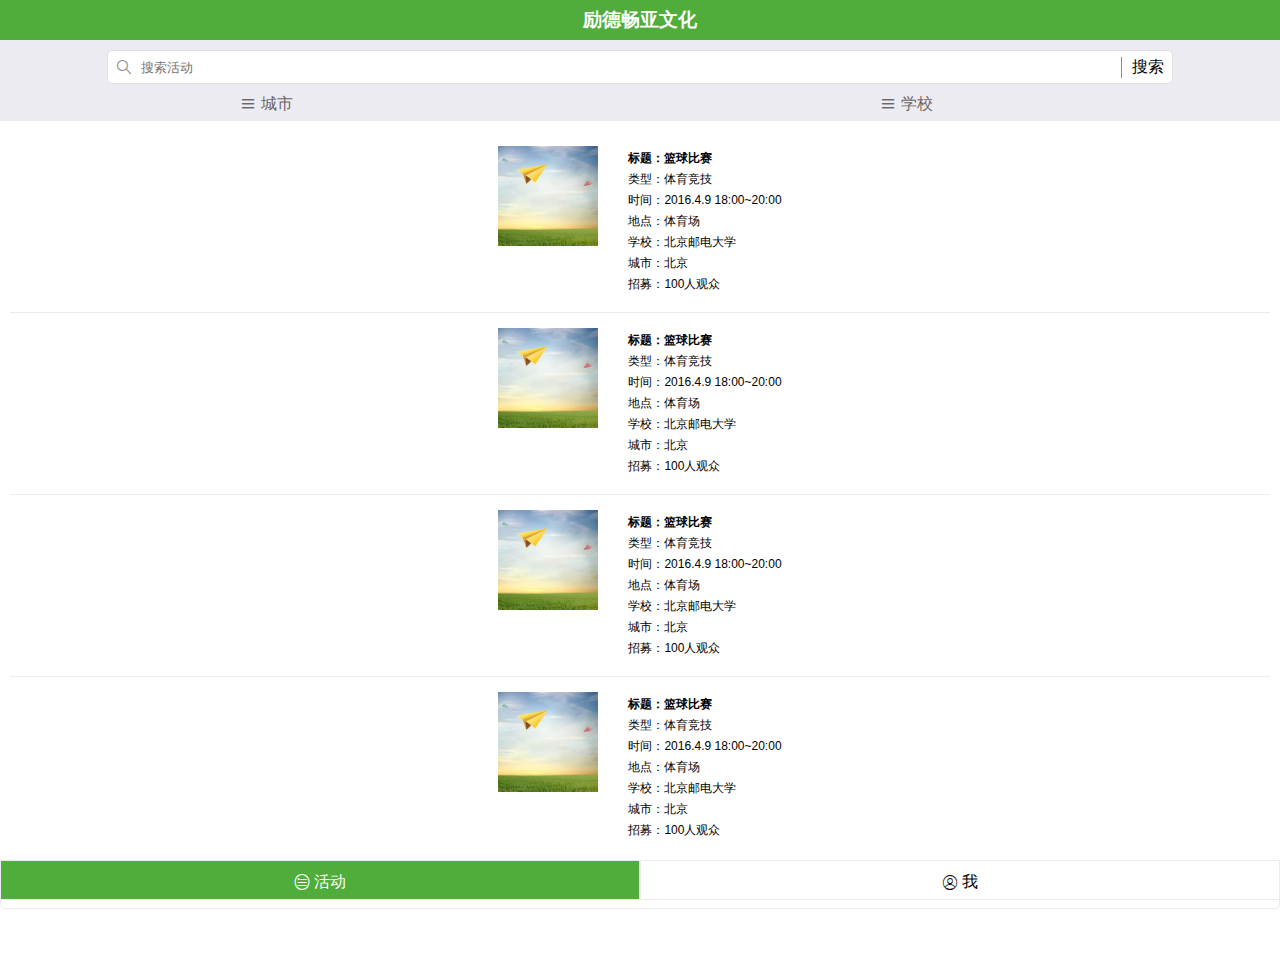
<file: index.html>
<!DOCTYPE html>
<html lang="en">

<head>
    <meta charset="UTF-8">
    <title>lide Project</title>
    <meta name="viewport" content="width=device-width, initial-scale=1, maximum-scale=1, minimum-scale=1, user-scalable=no">
    <link rel="stylesheet" href="css/iconfont.css">
    <link rel="stylesheet" href="css/common.css">
    <link rel="stylesheet" href="css/index.css">
</head>

<body>
    <header>
        <h3>励德畅亚文化</h3>
    </header>
    <div class="mask" id="mask"></div>
    <div class="content">
        <div class="panel">
            <div class="search-box col-sm-10">
                <div class="col-sm-9">
                    <i class="iconfont icon-search"></i>&nbsp;
                    <input type="search" name="search-text" id="search-text" placeholder="搜索活动">
                </div>
                <span class="search-btn">搜索</span>
            </div>
            <div class="options">
                <a href="#" id="city" class="col-sm-5"> <i class="iconfont icon-menu"></i>&nbsp;<span id="cityContent">城市</span></a>
                <a href="#" id="school" class="col-sm-7"><i class="iconfont icon-menu"></i>&nbsp;<span id="schoolContent">学校</span></a>
            </div>
        </div>
        <article>
            <ul id="activity-list" class="listview">
                <li data-activity="1">
                    <div class="activity">
                        <img src="img/plane.jpg" alt="plane">
                        <div class="describe">
                            <p><strong>标题：篮球比赛</strong></p>
                            <p>类型：体育竞技</p>
                            <p>时间：2016.4.9 18:00~20:00</p>
                            <p>地点：体育场</p>
                            <p>学校：北京邮电大学</p>
                            <p>城市：北京</p>
                            <p>招募：100人观众</p>
                        </div>
                    </div>
                </li>
                <li data-activity="2">
                    <div class="activity">
                        <img src="img/plane.jpg" alt="plane">
                        <div class="describe">
                            <p><strong>标题：篮球比赛</strong></p>
                            <p>类型：体育竞技</p>
                            <p>时间：2016.4.9 18:00~20:00</p>
                            <p>地点：体育场</p>
                            <p>学校：北京邮电大学</p>
                            <p>城市：北京</p>
                            <p>招募：100人观众</p>
                        </div>
                    </div>
                </li>
                <li>
                    <div class="activity">
                        <img src="img/plane.jpg" alt="plane">
                        <div class="describe">
                            <p><strong>标题：篮球比赛</strong></p>
                            <p>类型：体育竞技</p>
                            <p>时间：2016.4.9 18:00~20:00</p>
                            <p>地点：体育场</p>
                            <p>学校：北京邮电大学</p>
                            <p>城市：北京</p>
                            <p>招募：100人观众</p>
                        </div>
                    </div>
                </li>
                <li>
                    <div class="activity">
                        <img src="img/plane.jpg" alt="plane">
                        <div class="describe">
                            <p><strong>标题：篮球比赛</strong></p>
                            <p>类型：体育竞技</p>
                            <p>时间：2016.4.9 18:00~20:00</p>
                            <p>地点：体育场</p>
                            <p>学校：北京邮电大学</p>
                            <p>城市：北京</p>
                            <p>招募：100人观众</p>
                        </div>
                    </div>
                </li>
            </ul>
        </article>
        <a href="#" class="btn" id="more">查看更多 </a>
    </div>
    <footer>
        <div class="col-sm-6">
            <a href="index.html" class="active btn"><i class="iconfont icon-activity"></i> 活动</a>
        </div>
        <div class="col-sm-6">
            <a href="mine.html" class="btn"><i class="iconfont icon-mine"></i> 我</a>
        </div>
    </footer>
    <script src="js/jquery-2.2.3.min.js"></script>
    <script src="js/index.js"></script>
</body>

</html>
</file>
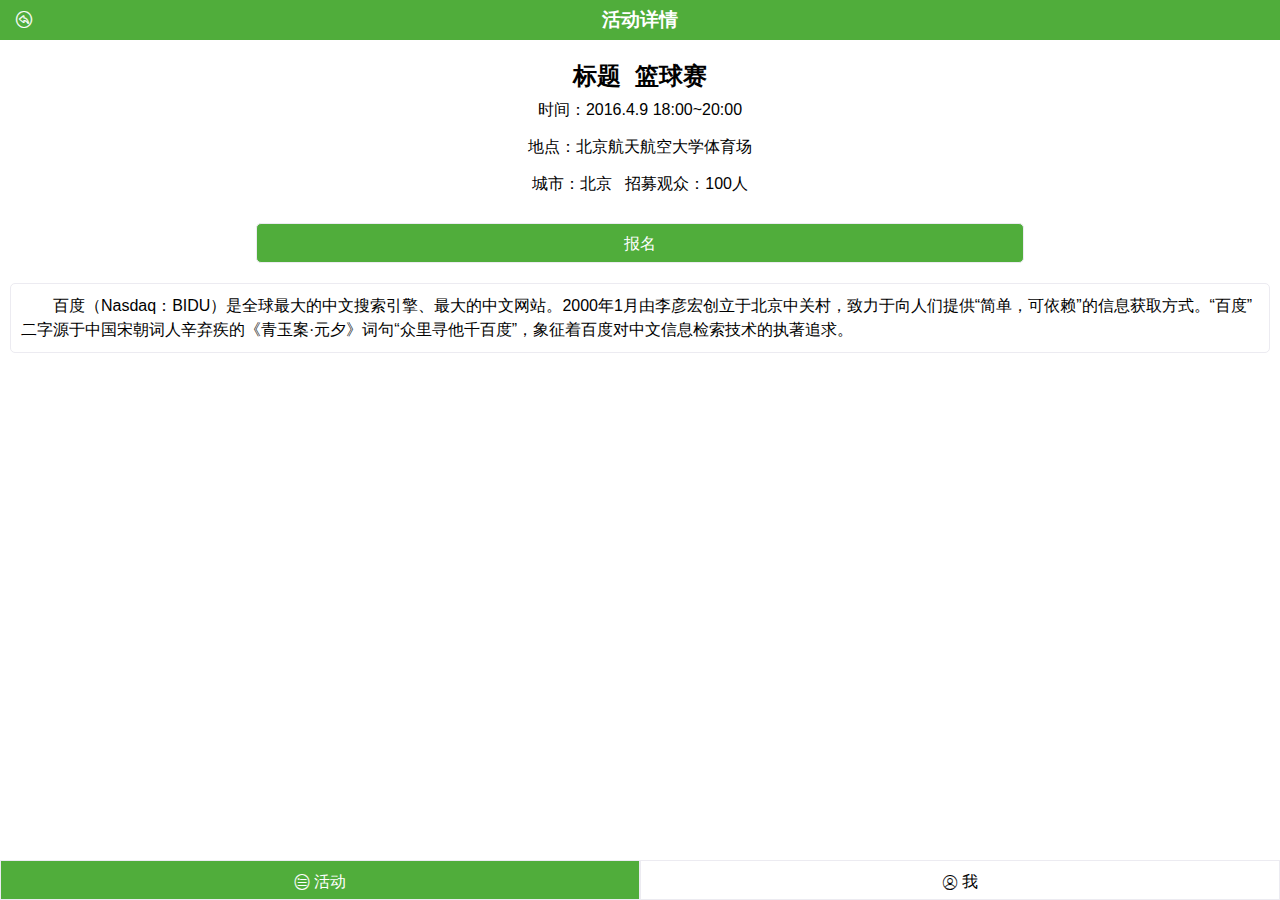
<file: detail.html>
<!DOCTYPE html>
<html lang="en">

<head>
    <meta charset="UTF-8">
    <title>lide Project</title>
    <meta name="viewport" content="width=device-width, initial-scale=1, maximum-scale=1, minimum-scale=1, user-scalable=no">
    <link rel="stylesheet" href="css/iconfont.css">
    <link rel="stylesheet" href="css/common.css">
    <link rel="stylesheet" href="css/index.css">
</head>

<body>
    <header>
        <a href="#" onclick="javascript: history.back()"><i class="iconfont icon-back header-left"></i></a>
        <h3>活动详情</h3>
    </header>
    <div class="content">
        <div class="info">
            <h2>标题&nbsp; 篮球赛</h2>
            <p>时间：2016.4.9 18:00~20:00</p>
            <p>地点：北京航天航空大学体育场</p>
            <p>城市：北京 &nbsp;&nbsp;招募观众：100人</p>
        </div>
        <a href="sign.html" id="sign" class="btn">报名</a>
        <div class="detail">
            百度（Nasdaq：BIDU）是全球最大的中文搜索引擎、最大的中文网站。2000年1月由李彦宏创立于北京中关村，致力于向人们提供“简单，可依赖”的信息获取方式。“百度”二字源于中国宋朝词人辛弃疾的《青玉案·元夕》词句“众里寻他千百度”，象征着百度对中文信息检索技术的执著追求。
        </div>
    </div>
    <footer>
        <div class="col-sm-6">
            <a href="index.html" class="active btn"><i class="iconfont icon-activity"></i> 活动</a>
        </div>
        <div class="col-sm-6">
            <a href="mine.html" class="btn"><i class="iconfont icon-mine"></i> 我</a>
        </div>
    </footer>
</body>

</html>
</file>
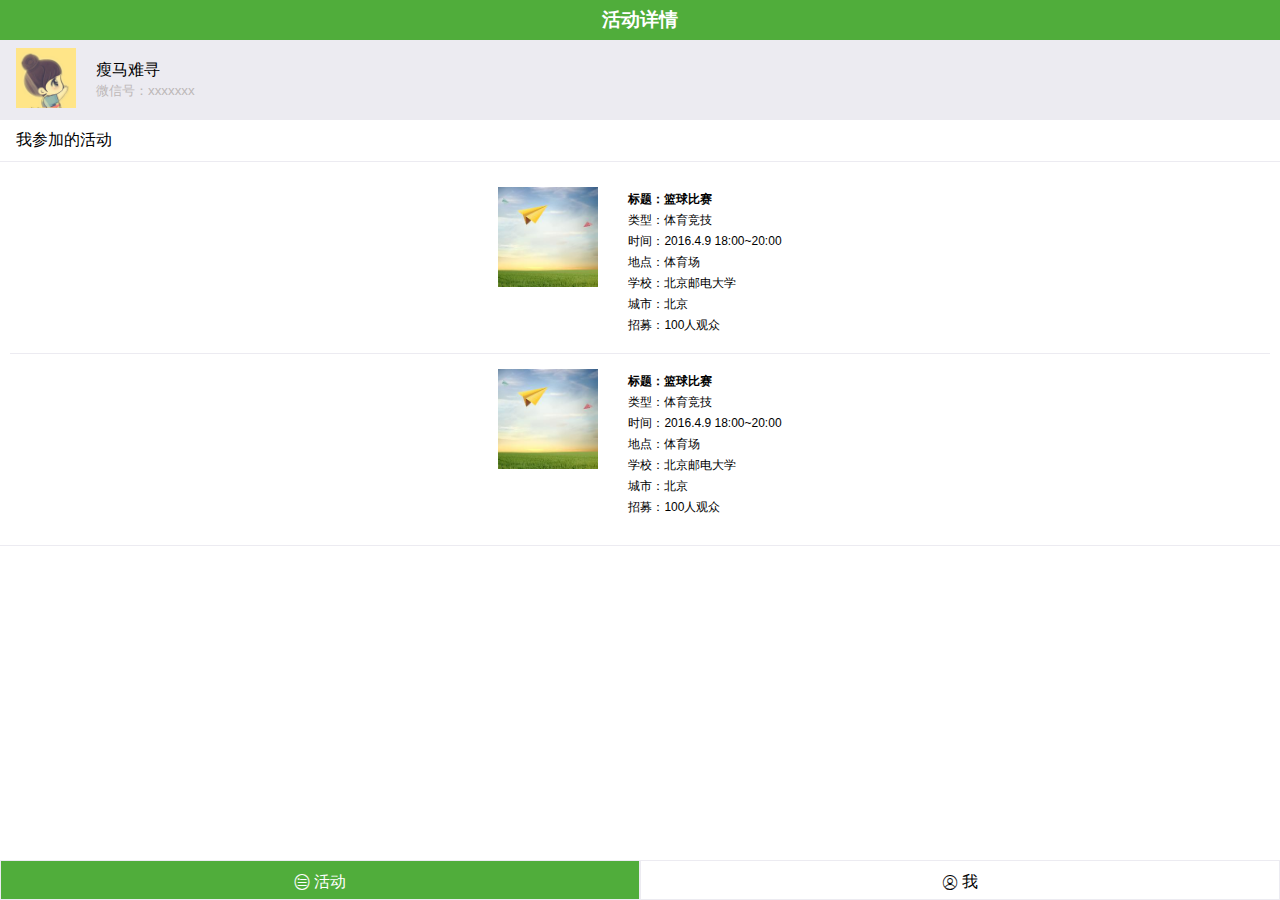
<file: mine.html>
<!DOCTYPE html>
<html lang="en">

<head>
    <meta charset="UTF-8">
    <title>lide Project</title>
    <meta name="viewport" content="width=device-width, initial-scale=1, maximum-scale=1, minimum-scale=1, user-scalable=no">
    <link rel="stylesheet" href="css/iconfont.css">
    <link rel="stylesheet" href="css/common.css">
    <link rel="stylesheet" href="css/index.css">
</head>

<body>
    <header>
        <!-- <i class="iconfont icon-back header-left"></i> -->
        <h3>活动详情</h3>
    </header>
    <div class="content">
        <div class="mine panel ui-content">
            <div class="head"><img src="img/head.jpg" alt="头像"></div>
            <div>
                瘦马难寻
                <br/>
                <small style="color: #BDB8B8">微信号：xxxxxxx</small>
            </div>
        </div>
        <div style="margin: 10px 0" class="ui-content">我参加的活动</div>
        <ul id="list" class="listview">
            <li>
                <div class="activity">
                    <img src="img/plane.jpg" alt="plane">
                    <div class="describe">
                        <p><strong>标题：篮球比赛</strong></p>
                        <p>类型：体育竞技</p>
                        <p>时间：2016.4.9 18:00~20:00</p>
                        <p>地点：体育场</p>
                        <p>学校：北京邮电大学</p>
                        <p>城市：北京</p>
                        <p>招募：100人观众</p>
                    </div>
                </div>
            </li>
            <li>
                <div class="activity">
                    <img src="img/plane.jpg" alt="plane">
                    <div class="describe">
                        <p><strong>标题：篮球比赛</strong></p>
                        <p>类型：体育竞技</p>
                        <p>时间：2016.4.9 18:00~20:00</p>
                        <p>地点：体育场</p>
                        <p>学校：北京邮电大学</p>
                        <p>城市：北京</p>
                        <p>招募：100人观众</p>
                    </div>
                </div>
            </li>
        </ul>
    </div>
    <footer>
        <div class="col-sm-6">
            <a href="index.html" class="active btn"><i class="iconfont icon-activity"></i> 活动</a>
        </div>
        <div class="col-sm-6">
            <a href="mine.html" class="btn"><i class="iconfont icon-mine"></i> 我</a>
        </div>
    </footer>
</body>

</html>
</file>
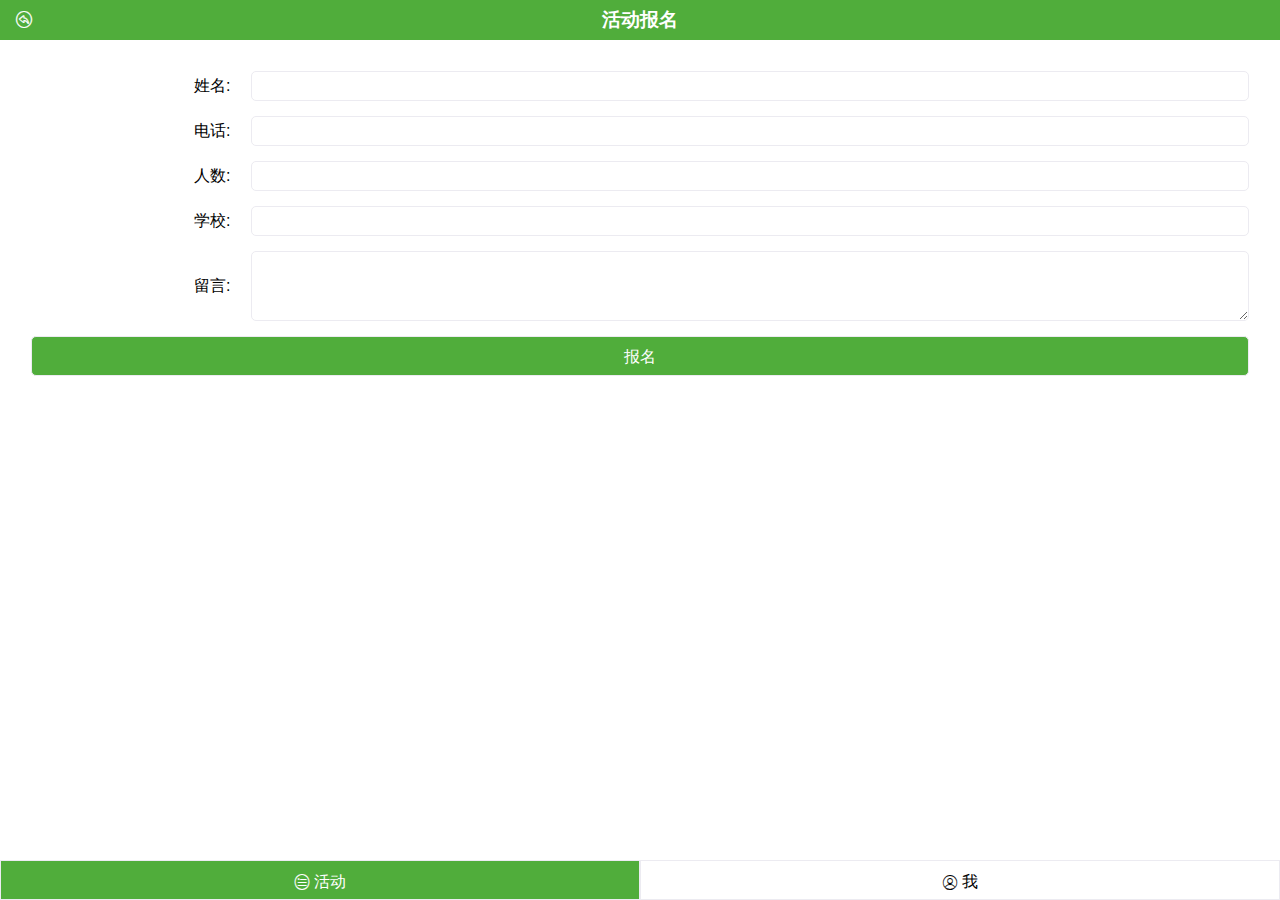
<file: sign.html>
<!DOCTYPE html>
<html lang="en">

<head>
    <meta charset="UTF-8">
    <title>lide Project</title>
    <meta name="viewport" content="width=device-width, initial-scale=1, maximum-scale=1, minimum-scale=1, user-scalable=no">
    <link rel="stylesheet" href="css/iconfont.css">
    <link rel="stylesheet" href="css/common.css">
    <link rel="stylesheet" href="css/sign.css">
</head>

<body>
    <header>
        <i onclick="javascript: history.back()" class="iconfont icon-back header-left"></i>
        <h3>活动报名</h3>
    </header>
    <div class="content">
        <form action="#" class="sign-info" method="post">
            <div class="form-group">
                <label for="name" class="col-sm-2">姓名:</label>
                <input type="text" name="name" id="name" class="col-sm-10" required>
            </div>
            <div class="form-group">
                <label for="telphone" class="col-sm-2">电话:</label>
                <input type="text" name="telphone" id="telephone" class="col-sm-10" required>
            </div>
            <div class="form-group">
                <label for="number" class="col-sm-2">人数:</label>
                <input type="text" name="number" id="number" class="col-sm-10" required>
            </div>
            <div class="form-group">
                <label for="school" class="col-sm-2">学校:</label>
                <input type="text" name="school" id="school" class="col-sm-10">
            </div>
            <div class="form-group">
                <label for="message" class="col-sm-2">留言:</label>
                <textarea class="col-sm-10" name="message" id="message" rows="4"></textarea>
            </div>
            <div class="form-group">
                <input type="submit" value='报名' class="col-sm-12 btn active">
            </div>
        </form>
    </div>
    <footer>
        <div class="col-sm-6">
            <a href="index.html" class="active btn"><i class="iconfont icon-activity"></i> 活动</a>
        </div>
        <div class="col-sm-6">
            <a href="mine.html" class="btn"><i class="iconfont icon-mine"></i> 我</a>
        </div>
    </footer>
</body>

</html>
</file>
<file: css/iconfont.css>
@font-face {font-family: "iconfont";
  src: url('iconfont.eot?t=1460864619'); /* IE9*/
  src: url('iconfont.eot?t=1460864619#iefix') format('embedded-opentype'), /* IE6-IE8 */
  url('iconfont.woff?t=1460864619') format('woff'), /* chrome, firefox */
  url('iconfont.ttf?t=1460864619') format('truetype'), /* chrome, firefox, opera, Safari, Android, iOS 4.2+*/
  url('iconfont.svg?t=1460864619#iconfont') format('svg'); /* iOS 4.1- */
}

.iconfont {
  font-family:"iconfont" !important;
  font-size:16px;
  font-style:normal;
  -webkit-font-smoothing: antialiased;
  -webkit-text-stroke-width: 0.2px;
  -moz-osx-font-smoothing: grayscale;
}
.icon-search:before { content: "\e600"; }
.icon-menu:before { content: "\e604"; }
.icon-activity:before { content: "\e601"; }
.icon-mine:before { content: "\e602"; }
.icon-back:before { content: "\e603"; }
</file>
<file: css/common.css>
* {
    padding: 0;
    margin: 0;
    box-sizing: border-box;
}

a, img {
    -webkit-touch-callout: none; /* 禁止长按链接与图片弹出菜单 */
}
html, body {
    -webkit-user-select: none;   /* 禁止选中文本（如无文本选中需求，此为必选项） */
    user-select: none;
}

body {
    font: 16px "Helvetica Neue", Helvetica, STHeiTi, sans-serif;
}

ul {
    list-style: none;
}

input {
    outline: none;
}


/*宽度小于768px时*/

.col-sm-1 {
    width: 8.33%;
}

.col-sm-2 {
    width: 16.66%;
}

.col-sm-3 {
    width: 25%;
}

.col-sm-4 {
    width: 33.33%;
}

.col-sm-5 {
    width: 41.66%;
}

.col-sm-6 {
    width: 50%;
}

.col-sm-7 {
    width: 58.33%;
}

.col-sm-8 {
    width: 66.66%;
}

.col-sm-9 {
    width: 75%;
}

.col-sm-10 {
    width: 83.33%;
}

.col-sm-11 {
    width: 91.66%;
}

.col-sm-12 {
    width: 100%;
}

.hidden {
    display: none;
}
/*头部固定*/

header {
    position: fixed;
    z-index: 10;
    height: 40px;
    top: 0;
    left: 0;
    right: 0;
    color: #fff;
    background-color: rgb(80, 173, 59);
}

header a {
    color: #fff;
}

header h3 {
    text-align: center;
    height: 40px;
    line-height: 40px;
}

.header-left {
    position: absolute;
    left: 1em;
    line-height: 40px;
}

.header-right {
    position: absolute;
    right: 10px;
    line-height: 40px;
}

.content {
    margin-top: 40px;
    margin-bottom: 50px;
}


/*尾部固定*/

footer {
    z-index: 10;
    position: fixed;
    left: 0;
    right: 0;
    bottom: 0;
    display: flex;
    background-color: #fff;
}

footer a.btn {
    border-radius: 0;
}


/*按钮样式*/

.btn {
    display: block;
    text-align: center;
    font-size: 16px;
    height: 40px;
    margin: 0 auto;
    line-height: 40px;
    border: 1px solid rgb(236, 235, 241);
    border-radius: 5px;
    text-decoration: none;
    color: #000;
}

a.active,
.active {
    color: #fff;
    background-color: rgb(80, 173, 59);
}


/*面板样式*/

.panel {
    position: relative;
    height: 80px;
    background-color: rgb(236, 235, 241);
    padding: 10px 0;
}
</file>
<file: css/index.css>
/*首页搜索框*/

.search-box {
    display: flex;
    justify-content: space-between;
    align-items: center;
    border: 1px solid #dfdfdf;
    border-radius: 5px;
    background-color: #fff;
    height: 34px;
    padding: 4px 8px;
    margin: 10px auto;
    margin-top: 0;
}

.search-box i {
    color: #908A8A;
}

.search-box input {
    border: none;
    height: 26px;
}

.search-btn {
    display: inline-block;
    padding-left: 10px;
    border-left: 1px solid #908A8A;
}

/*下拉菜单*/
.mask {
    width: 100%;
    top: 123px;
    background-color: white;
    display: none;
    position: absolute;
    z-index: 100;
    border: 2px solid rgb(236, 235, 241);
}

.maskCity {
    border: 1px solid rgb(236, 235, 241);
    text-align: center;
    position: absolute;
}

.maskSchool {
    border: 1px solid rgb(236, 235, 241);
    text-align: center;
    position: absolute;
    font-size: 12px;
}

.options {
    display: flex;
    justify-content: space-between;
}

.options a {
    text-decoration: none;
    display: block;
    text-align: center;
    color: #6D6666;
}


/*活动列表*/

.listview {
    padding: 10px;
    background-color: #fff;
    border: 1px solid rgb(236, 235, 241);
    border-left: none;
    border-right: none;
}

.listview > li {
    padding: 15px 0;
    border-bottom: 1px solid rgb(236, 235, 241);
}

.listview > li:last-child {
    border-bottom: none;
}

.activity {
    font-size: 12px;
    display: flex;
    justify-content: center;
}

.activity .describe {
    margin-left: 30px;
}

.describe p {
    margin: 4px 0;
}

.activity img {
    width: 100px;
    height: 100px;
}


/*活动详情*/

.info {
    display: flex;
    padding-top: 20px;
    flex-direction: column;
    align-items: center;
}

.info p {
    margin: 8px 0;
}

.detail {
    margin: 0 10px;
    text-indent: 2em;
    line-height: 1.5em;
    padding: 10px;
    border: 1px solid rgb(236, 235, 241);
    border-radius: 5px;
}

#sign {
    width: 60%;
    margin-top: 20px;
    margin-bottom: 20px;
    background-color: rgb(80, 173, 59);
    color: #fff;
}


/*我的主页*/

.mine {
    display: flex;
    align-items: center;
}

.mine img {
    width: 60px;
    height: 60px;
}

.head + div {
    margin-left: 20px;
}

.ui-content {
    padding-left: 1em;
    padding-right: 1em;
}
</file>
<file: css/sign.css>
.sign-info {
    padding: 1em;
}

.sign-info .form-group {
    display: flex;
    align-items: center;
    margin: 15px;
}

.sign-info label {
    display: inline-block;
    text-align: right;
}

.sign-info input[type="text"] {
    display: inline-block;
    height: 30px;
    padding: 4px 6px;
    margin-left: 20px;
    border: 1px solid rgb(236, 235, 241);
    border-radius: 5px;
}

.sign-info textarea {
    outline: none;
    padding: 4px 6px;
    margin-left: 20px;
    border: 1px solid rgb(236, 235, 241);
    border-radius: 5px;
}
</file>
